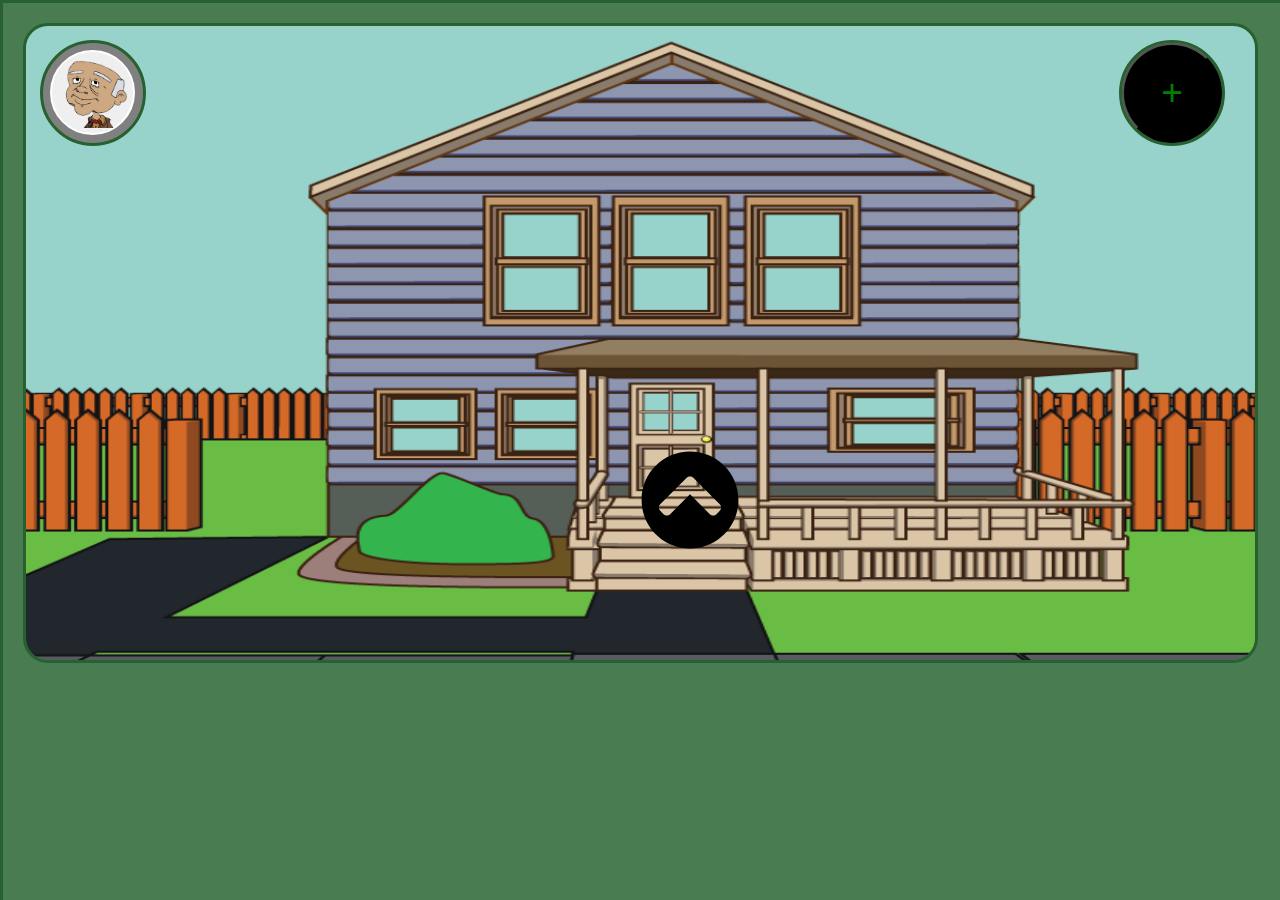
<file: index.html>
<!DOCTYPE html>
<html>
<head>
    <link rel="stylesheet" href="./styles/index.css" type="text/css" />
    <link href="https://fonts.googleapis.com/css?family=Chicle&display=swap" rel="stylesheet">
    <style></style>
</head>

<body>
    <div id="apartmentContainer">

            <div id="radarContainer">
                <button id="radar">+</button>
            </div>

        <img id="Apartment01" src="./images/Front.png" />

        <div id="itemPanelContainer">
                <button id="profileButton"><img id="profilePic" src="./images/MaxwellBentley.gif" style="width:85px"/></button>
                <div id="profileOptions">
                    <ul>
                        <li>PROFILE</li>
                        <li>ITEMS</li>
                        <li>OPTIONS</li>
                        <li>MAP</li>
                    </ul>
                </div>
        </div>

        <div id="upnav">
            <a href="./views/hallway.html" ><img src="./images/chevron-circle-up-solid.svg"></img></a>
        </div>
        
    </div>
    <script src="./scripts/logic.js"></script>
    <script src="https://ajax.googleapis.com/ajax/libs/jquery/3.4.1/jquery.min.js"></script>
    <script>
    $(document).ready(function(){
        var clicked = false;
    $("#profileButton").click(function(){
        if (clicked == false){
            $("#profileOptions").slideDown(1000);
            clicked = true;
        } else if (clicked == true) {
            $("#profileOptions").slideUp(1000);
            clicked = false;
        }
    });

});
    </script>
</body>
</html>
</file>
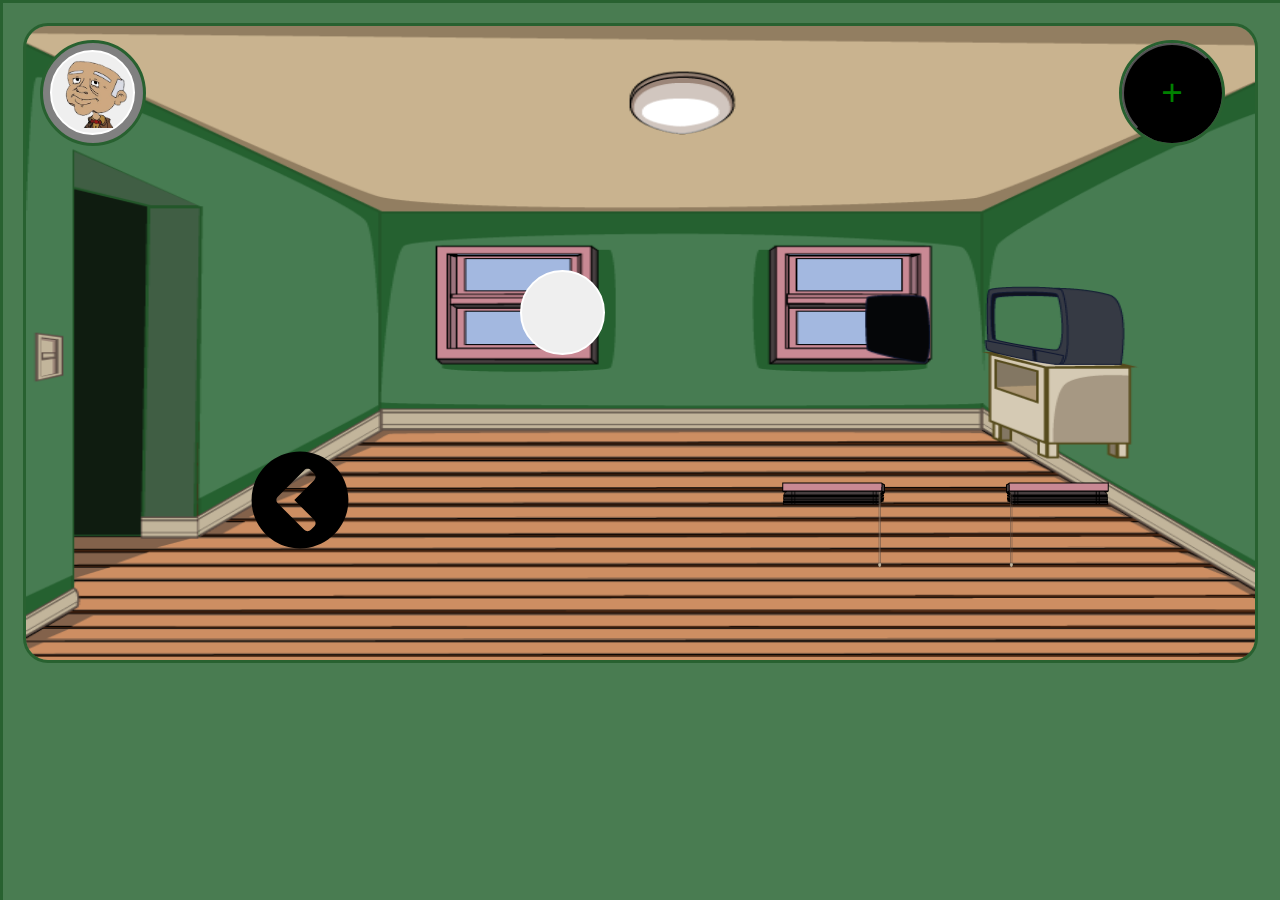
<file: views/livingroom.html>
<!DOCTYPE html>
<html>
<head>
    <link rel="stylesheet" href="../styles/index.css" type="text/css" />
    <link rel="stylesheet" href="../styles/livingroom.css" type="text/css" />
    <link href="https://fonts.googleapis.com/css?family=Chicle&display=swap" rel="stylesheet">
    <style></style>
</head>

<body>
    <div id="apartmentContainer">

            <div id="radarContainer">
                <button id="radar">+</button>
            </div>

        <img id="Apartment01" src="../images/Apartment02.png" />

        <div id="itemPanelContainer">
                <button id="profileButton"><img id="profilePic" src="../images/MaxwellBentley.gif" style="width:85px"/></button>
                <div id="profileOptions">
                    <ul>
                        <li>PROFILE</li>
                        <li>ITEMS</li>
                        <li>OPTIONS</li>
                        <li>MAP</li>
                    </ul>
                </div>
        </div>

        <div id="leftnav">
            <a href="./hallway.html" ><img src="../images/chevron-circle-left-solid.svg"></img></a>
        </div>

        <div>
                <button id="blindsButton" onclick="closeBlinds()"><img id="Blinds" src="../images/Blinds01.png"/></button>
        </div>
                <img id="Tv01" src="../images/Tv01.png" alt="" width="1100" height="730"/> 

        <div id="screenContainer">
            <button id="onButton" onclick="printImage()" style="width:90px"><img id="screen" src="../images/screen.png" style="width:66px"/></button>
        </div> 

    </div>
    <script src="../scripts/logic.js"></script>
    <script src="https://ajax.googleapis.com/ajax/libs/jquery/3.4.1/jquery.min.js"></script>
    <script>
    $(document).ready(function(){
        var clicked = false;
    $("#profileButton").click(function(){
        if (clicked == false){
            $("#profileOptions").slideDown(1000);
            clicked = true;
        } else if (clicked == true) {
            $("#profileOptions").slideUp(1000);
            clicked = false;
        }
    });

});
    </script>
</body>
</html>
</file>
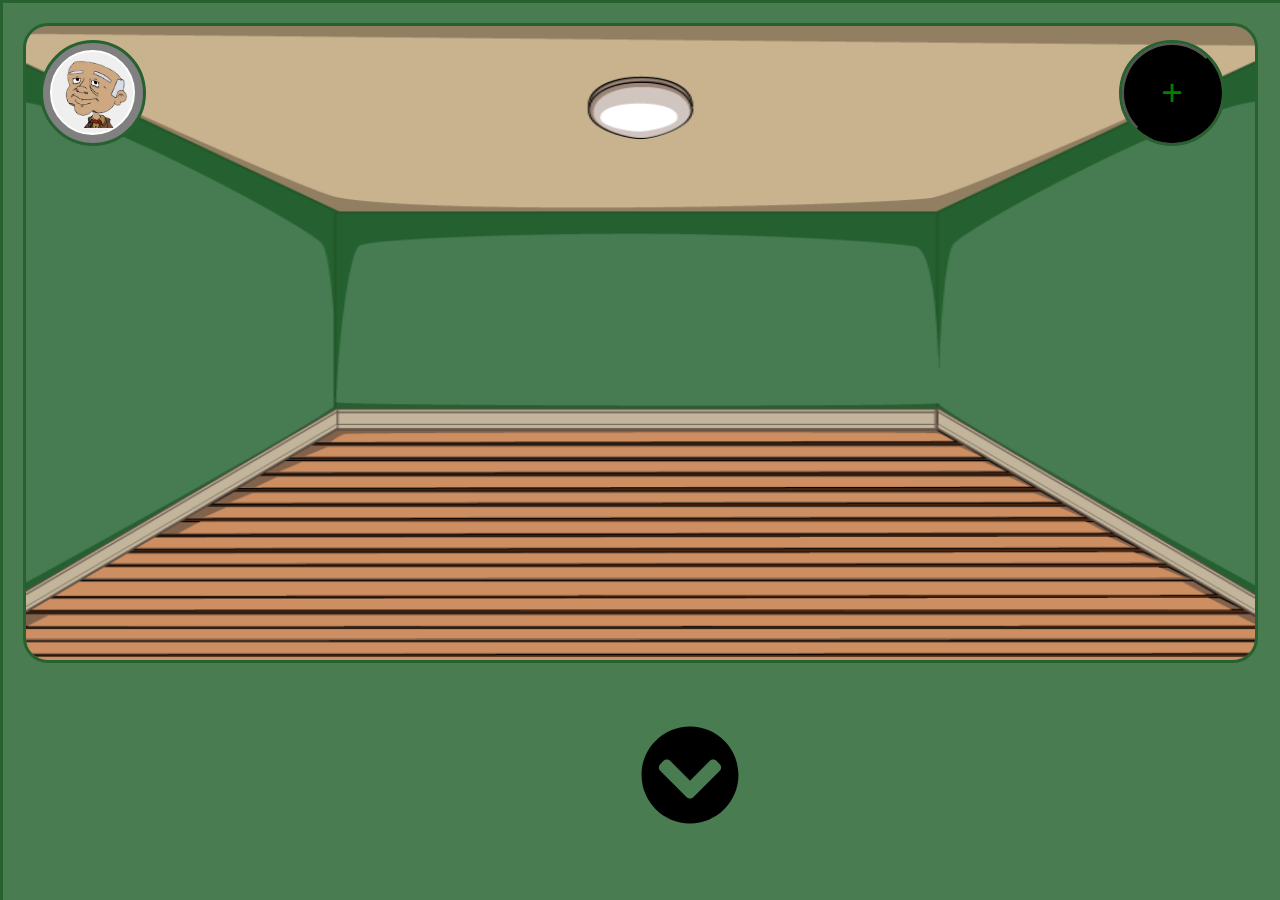
<file: views/livingroomsouth.html>
<!DOCTYPE html>
<html>
<head>
    <link rel="stylesheet" href="../styles/index.css" type="text/css" />
    <link rel="stylesheet" href="../styles/livingroom.css" type="text/css" />
    <link href="https://fonts.googleapis.com/css?family=Chicle&display=swap" rel="stylesheet">
    <style></style>
</head>

<body>
    <div id="apartmentContainer">

            <div id="radarContainer">
                <button id="radar">+</button>
            </div>

        <img id="Apartment01" src="../images/LivingroomSouth.png" />

        <div id="itemPanelContainer">
                <button id="profileButton"><img id="profilePic" src="../images/MaxwellBentley.gif" style="width:85px"/></button>
                <div id="profileOptions">
                    <ul>
                        <li>PROFILE</li>
                        <li>ITEMS</li>
                        <li>OPTIONS</li>
                        <li>MAP</li>
                    </ul>
                </div>
        </div>

        <div id="downnav">
            <a href="livingroom.html" ><img src="../images/chevron-circle-down-solid.svg"></img></a>
        </div>

    </div>
    <script src="../scripts/logic.js"></script>
    <script src="https://ajax.googleapis.com/ajax/libs/jquery/3.4.1/jquery.min.js"></script>
    <script>
    $(document).ready(function(){
        var clicked = false;
    $("#profileButton").click(function(){
        if (clicked == false){
            $("#profileOptions").slideDown(1000);
            clicked = true;
        } else if (clicked == true) {
            $("#profileOptions").slideUp(1000);
            clicked = false;
        }
    });

});
    </script>
</body>
</html>
</file>
<file: styles/index.css>
#apartmentContainer{
    position:fixed;
    top:0px;
    left:0px;
    background-color:#497C51;
    border-color:#286130;
    border-style:solid;
    width:100vw;
    height:100vh;
}

#itemPanelContainer{
    background-color:grey;
    border-color:#286130;
    border-style:solid;
    border-radius:90px;
    position:fixed;
    top:40px;
    left:40px;
    width: 100px;
    height: 100px;
}

#profileButton{
    background-image:#497C51;
    border-color:white;
    border-style:solid;
    border-radius:90px;
    position:fixed;
    padding: 0px;
    top:50px;
    left:50px;
    width: 85px;
    height: 85px;
    outline:none;
}

#ProfilePic{
    border-radius:90px;
    background-color:transparent;
}

#profileOptions{
    display:none;
    position: fixed;
    top:160px;
    left:40px;
    width:100px;
    background-color:grey;
    border-color:#286130;
    border-style:solid;
    border-radius:25px;
}

ul{
    text-align:center;
    list-style:none;
    background-color:white;
    color:#286130;
    border-radius: 15px;
    padding:8px 0px;
    margin: 10px;
    font-family: 'Chicle', cursive;
    font-size: 27px;
}

#Apartment01{
    margin: 20px 20px;
    width:96vw;
    height:634px;
    border-color:#286130;
    border-style:solid;
    border-radius:25px;
}

#Tv01{
    position:fixed;
    top:20px;
    left:305px;
    width:1000px;
    height:610px;
}

#screenContainer{
    position: inherit;
    top:291px;
    right:338px;
    width:90px;
    height:60px;
    background-color:transparent;
}

#screen{
    position: inherit;
    top:291px;
    right:331px;
}

#onButton{
    background-color:transparent;
    border-color:transparent;
    outline:none;
}

#radarContainer{
    display:inline-block;
    background-color:grey;
    border-color:#286130;
    border-style:solid;
    border-radius:90px;
    position:fixed;
    top:40px;
    right:55px;
    width: 100px;
    height: 100px;
}

#radar{
    text-align:center;
    background-color:black;
    border-radius:90px;
    padding: 0px;
    width: 100px;
    height: 100px;
    outline:none;
    color:green;
    font-size:37px;
}

#rightnav{
    display:inline-block;
    position:fixed;
    top:450px;
    right:150px;
    width: 100px;
    height: 100px;
}

#leftnav{
    display:inline-block;
    position:fixed;
    top:450px;
    left:250px;
    width: 100px;
    height: 100px;
}

#upnav{
    display:inline-block;
    position:fixed;
    top:450px;
    left:50%;
    width: 100px;
    height: 100px;
}

#downnav{
    display:inline-block;
    position:fixed;
    bottom:75px;
    left:50%;
    width: 100px;
    height: 100px;
}
</file>
<file: styles/livingroom.css>
#apartmentContainer{
    position:fixed;
    top:0px;
    left:0px;
    background-color:#497C51;
    border-color:#286130;
    border-style:solid;
    width:100vw;
    height:100vh;
}

#Apartment01{
    margin: 20px 20px;
    width:96vw;
    height:634px;
    border-color:#286130;
    border-style:solid;
    border-radius:25px;
}

#Tv01{
    position:fixed;
    top:20px;
    left:305px;
    width:1000px;
    height:610px;
}

#Blinds{
    border-radius:90px;
    background-color:transparent;
}

#blindsButton{
    background-image:#497C51;
    border-color:white;
    border-style:solid;
    border-radius:90px;
    position:fixed;
    padding: 0px;
    top:270px;
    left:520px;
    width: 85px;
    height: 85px;
    outline:none;
}

#screenContainer{
    position: inherit;
    top:291px;
    right:338px;
    width:90px;
    height:60px;
    background-color:transparent;
}

#screen{
    position: inherit;
    top:291px;
    right:331px;
}

#onButton{
    background-color:transparent;
    border-color:transparent;
    outline:none;
}
</file>
